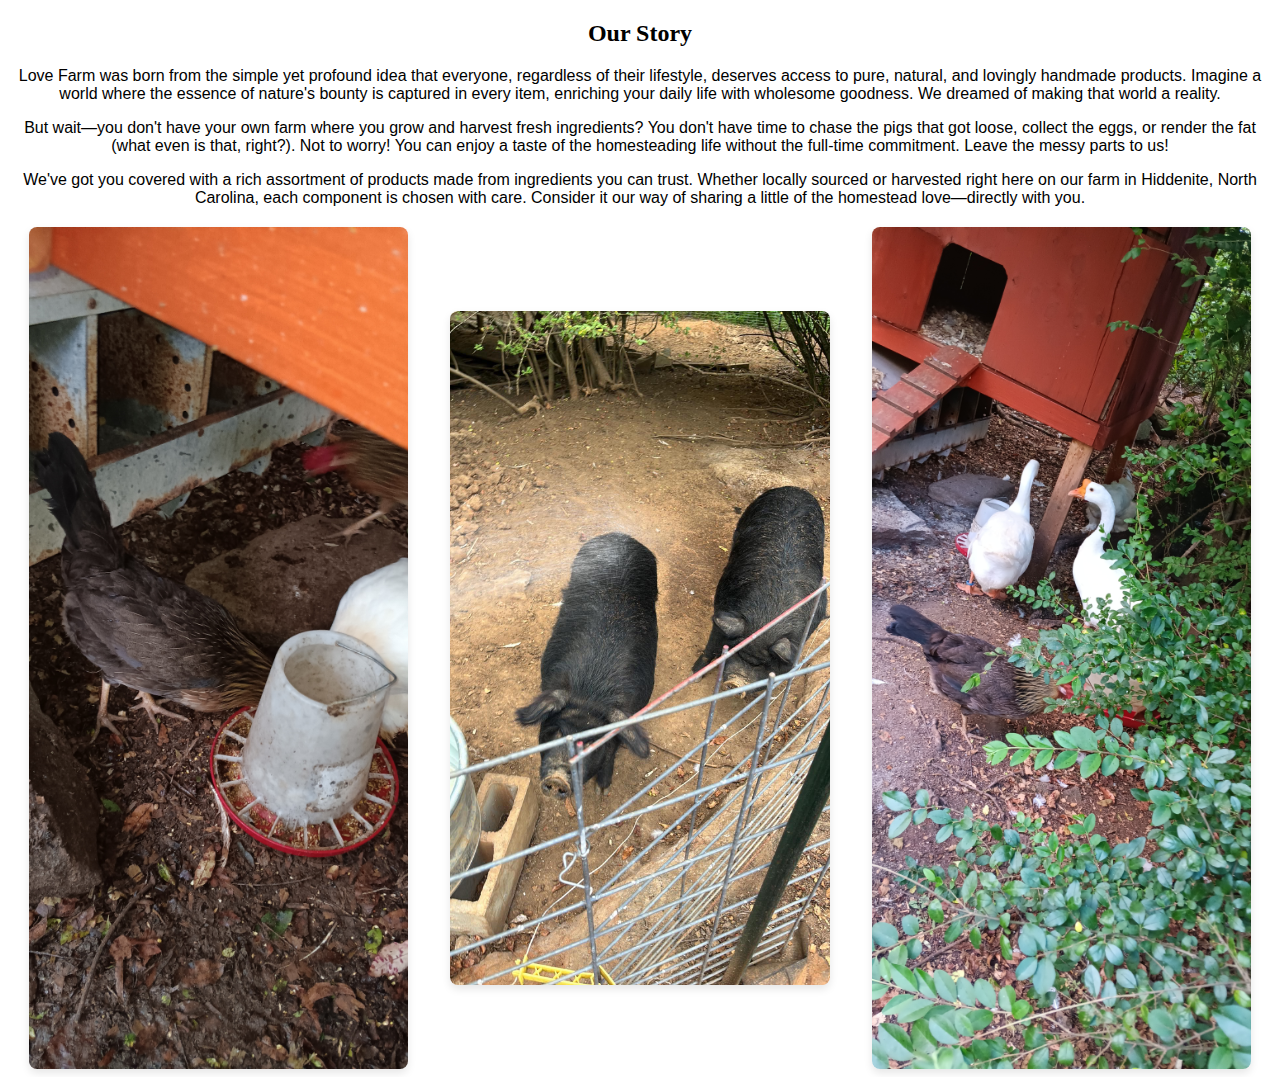
<file: About.html>
<!DOCTYPE html>
<html lang="en">
<head>
    <meta charset="UTF-8">
    <meta name="viewport" content="width=device-width, initial-scale=1.0">
    <title>Our Story</title>
    <link rel="stylesheet" href="About Styling.css">
</head>
<body>
    <h2 align="center">Our Story</h2>
    <p>Love Farm was born from the simple yet profound idea that everyone, regardless of their lifestyle, deserves access to pure, natural, and lovingly handmade products. Imagine a world where the essence of nature's bounty is captured in every item, enriching your daily life with wholesome goodness. We dreamed of making that world a reality.</p>

    <p>But wait—you don't have your own farm where you grow and harvest fresh ingredients? You don't have time to chase the pigs that got loose, collect the eggs, or render the fat (what even is that, right?). Not to worry! You can enjoy a taste of the homesteading life without the full-time commitment. Leave the messy parts to us!</p>

    <p>We've got you covered with a rich assortment of products made from ingredients you can trust. Whether locally sourced or harvested right here on our farm in Hiddenite, North Carolina, each component is chosen with care. Consider it our way of sharing a little of the homestead love—directly with you.</p>

    <div class="image-container">
        <img src="Chickypoo.jpg" alt="Chicken" class="left">
        <img src="Da Pigs.jpeg" alt="Pigs" class="center">
        <img src="Da Geese.jpg" alt="Geese" class="right">
        
    </div>
</body>
</html>
</file>
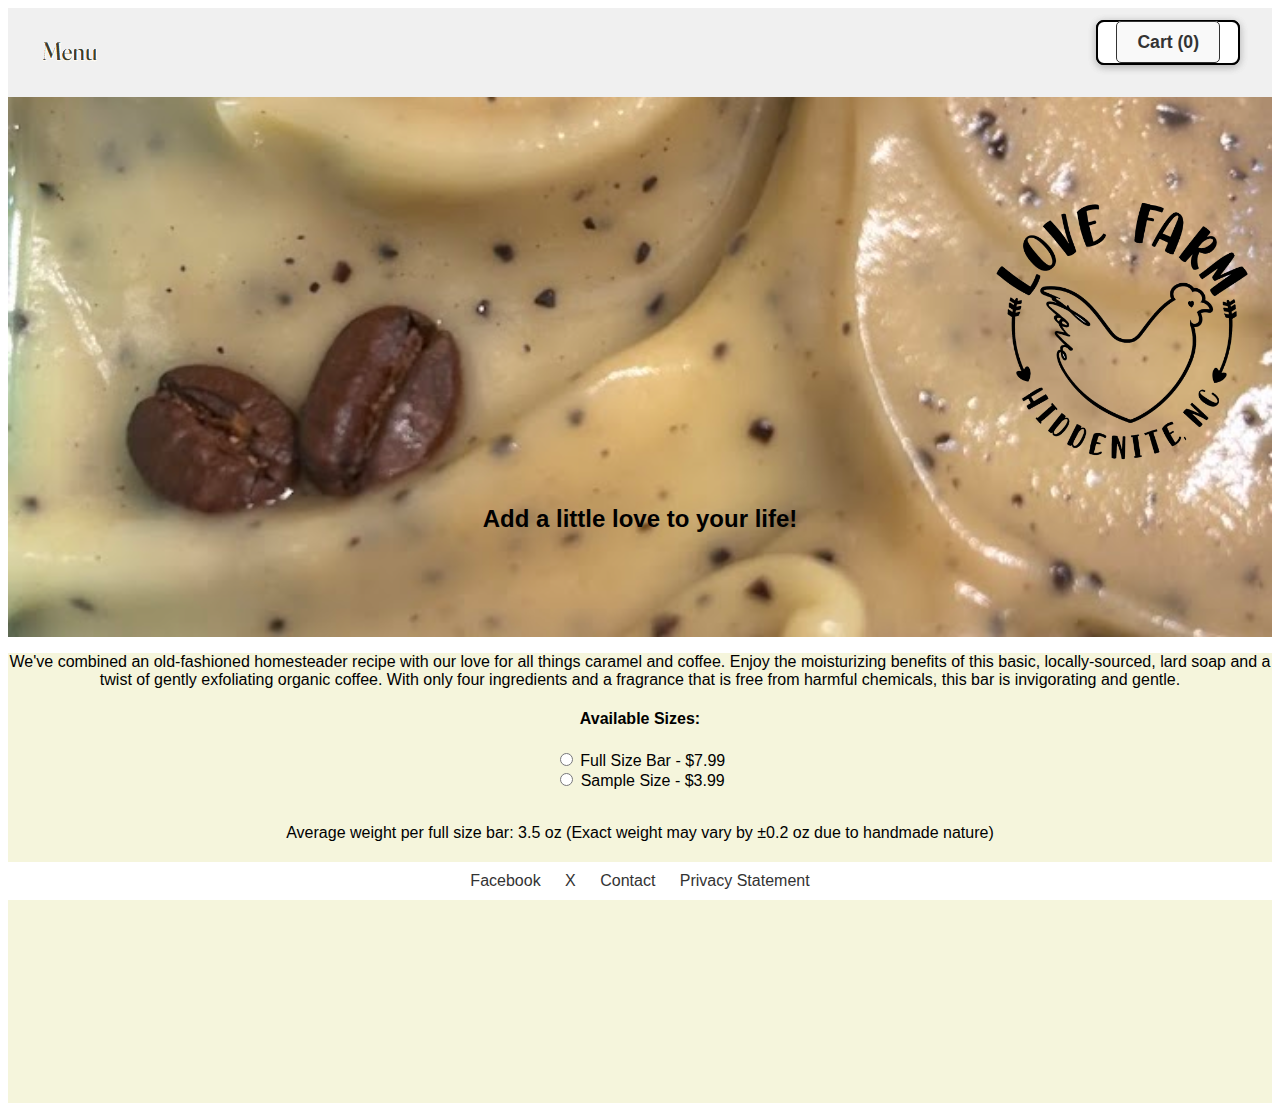
<file: Caramel Product.html>
<!DOCTYPE html>
<html lang="en">
<head>
    <meta charset="UTF-8">
    <meta name="viewport" content="width=device-width, initial-scale=1.0">
    <link rel="stylesheet" href="style.css">
</head>
<body>
    <header>
    <nav>
    <header>
    <nav>
 <div class="dropdown">
        <a href="#" class="menu-button"><img src="menuimg.png" alt="Menu"></a>
        <ul class="dropdown-content">
            <li><a href="index.html">Home</a></li>
            <li><a href="Products.html">Products</a></li>
            <li><a href="TempServices.html">Services</a></li>
            <li><a href="About.html">About</a></li>
            <li><a href="mailto:erica@lovefarmnc.com">Contact</a></li>
        </ul>
    </div>
</nav>
    <div class="cart">
            <a href="cart.html">
                Cart (<span id="cart-count">0</span>)
            </a>
        </div>
</header>
</nav>
    <div class="cart">
            <a href="cart.html">
                Cart (<span id="cart-count">0</span>)
            </a>
        </div>
</header>
<title>Rose Petal Purity</title>
    <main>   
    </main>
    <section class="caramel-section">
        <div class="logo-container">
    <img src="LF_logo_transparent_black.png" alt="Logo" class="logo">
</div>
    <h2>Add a little love to your life!</h2>
</section>
<section class="section-two">
    <p>We've combined an old-fashioned homesteader recipe with our love for all things caramel and coffee. Enjoy the moisturizing benefits of this basic, locally-sourced, lard soap and a twist of gently exfoliating organic coffee. With only four ingredients and a fragrance that is free from harmful chemicals, this bar is invigorating and gentle.</p>
  
  <h4>Available Sizes:</h4>
 <div class="centered">
   <label>
     <input type="radio" name="size" value="regular" data-price="7.99">
     Full Size Bar - $7.99
   </label><br>
   <label>
     <input type="radio" name="size" value="sample" data-price="3.99">
     Sample Size - $3.99
   </label><br><br>
   <p>Average weight per full size bar: 3.5 oz (Exact weight may vary by ±0.2 oz due to handmade nature)</p>
   <button id="addToCartBtn" data-product="Rose Petal Purity">Add to Cart</button>
 </div>
</section>
<footer>
        <ul>
            <li><a href="#">Facebook</a></li>
            <li><a href="#">X</a></li>
            <li><a href="mailto:erica@lovefarmnc.com">Contact</a></li>
            <li><a href="Privacy Statement.html">Privacy Statement</a></li>
        </ul>
    </footer>
<script src="cart.js"></script>
</body>
</html>
</file>
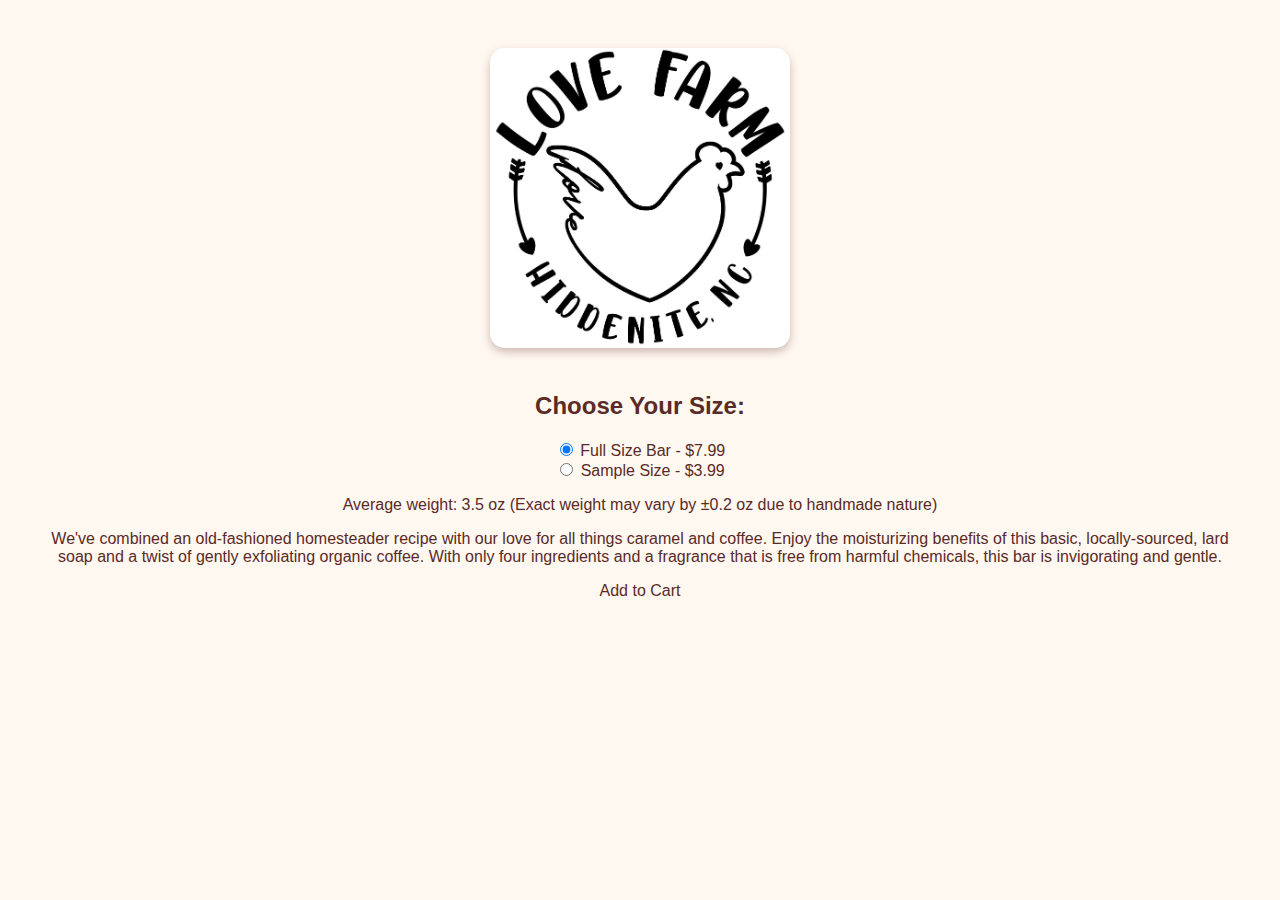
<file: Carmel Product.html>
<!DOCTYPE html>
<html lang="en">
<head>
  <title>Carmel Latte Love</title>
  <style>
    body {
      font-family: Arial, sans-serif;
      background-color: #fff8f0;
      color: #5a2a27;
      padding: 40px;
      text-align: center;
    }
    h1 {
      font-size: 2.5em;
      margin-bottom: 10px;
    }
    img {
      border-radius: 15px;
      box-shadow: 0 4px 8px rgba(90, 42, 39, 0.3);
      max-width: 300px;
      margin-bottom: 20px;
    }
    select, button {
      font-size: 1.2em;
      padding: 10px 20px;
      margin: 10px 5px;
      border: 2px solid #5a2a27;
      border-radius: 8px;
      cursor: pointer;
      background-color: #f7e7e5;
      color: #5a2a27;
      transition: background-color 0.3s ease;
    }
    select:hover, button:hover {
      background-color: #d9b8b5;
    }
    #cartCount {
      font-weight: bold;
      color: #d94f4f;
    }
  </style>
</head>
<body>
    
    <img src="LOVE FARM LOGO.jpg" alt="Caramel Latte Love" width="300">

    
    <h2>Choose Your Size:</h2>
    <label>
        <input type="radio" name="size" value="full" checked>
        Full Size Bar - $7.99
    </label><br>
    <label>
        <input type="radio" name="size" value="sample">
        Sample Size - $3.99
    </label>
<p>Average weight: 3.5 oz (Exact weight may vary by ±0.2 oz due to handmade nature)</p>
    
    <p>We've combined an old-fashioned homesteader recipe with our love for all things caramel and coffee. Enjoy the moisturizing benefits of this basic, locally-sourced, lard soap and a twist of gently exfoliating organic coffee. With only four ingredients and a fragrance that is free from harmful chemicals, this bar is invigorating and gentle.</p>
Add to Cart
<script>
document.getElementById('addToCartBtn').addEventListener('click', function() {
      const size = document.querySelector('input[name="size"]:checked').value;
      const product = {
        name: 'Rose Petal Purity',
        size: size,
        price: size === 'full' ? 7.99 : 3.99,
        quantity: 1
      };

      let cart = JSON.parse(localStorage.getItem('cart')) || [];

      const existingProductIndex = cart.findIndex(item => item.name === product.name && item.size === product.size);
      if (existingProductIndex > -1) {
        cart[existingProductIndex].quantity += 1;
      } else {
        cart.push(product);
      }

      localStorage.setItem('cart', JSON.stringify(cart));

      alert('Added to cart!');
    });
</script>
</body>

</html>
</file>
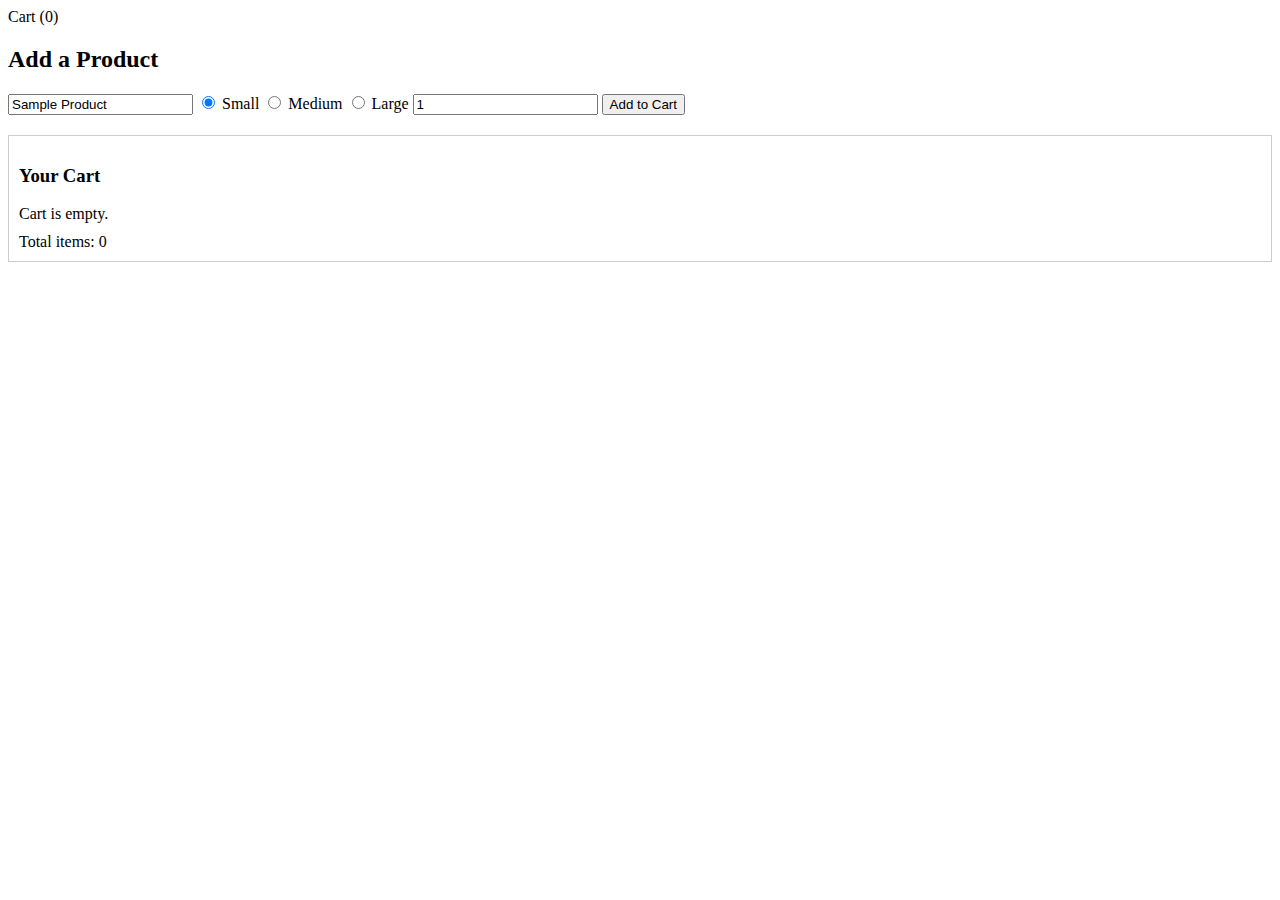
<file: cart.html>
<!DOCTYPE html>
<html>
<head>
  <title>Simple Cart</title>
  <style>
    .cart { border: 1px solid #ccc; padding: 10px; margin-top: 20px; }
    .cart-item { margin-bottom: 10px; }
    .cart-summary { margin-top: 10px; }
  </style>
</head>
<body>
  <header>
    <span>Cart (<span id="cart-count">0</span>)</span>
  </header>
  <h2>Add a Product</h2>
  <form id="product-form">
    <input type="text" id="product-name" value="Sample Product" placeholder="Product Name" required>
    <label>
      <input type="radio" name="size" value="Small" checked> Small
    </label>
    <label>
      <input type="radio" name="size" value="Medium"> Medium
    </label>
    <label>
      <input type="radio" name="size" value="Large"> Large
    </label>
    <input type="number" id="quantity" value="1" min="1">
    <button type="submit">Add to Cart</button>
  </form>

  <div class="cart" id="cart">
    <h3>Your Cart</h3>
    <div id="cart-items"></div>
    <div class="cart-summary" id="cart-summary"></div>
  </div>

  <script src="cart.js"></script>
  <script>
    // Add product to cart
    document.getElementById('product-form').addEventListener('submit', function(e) {
      e.preventDefault();
      const product = document.getElementById('product-name').value.trim();
      const size = document.querySelector('input[name="size"]:checked').value;
      const quantity = parseInt(document.getElementById('quantity').value, 10);

      if (!product) return; // Require a product name

      addItemToCart({ product, size, quantity });
      renderCartItems();
    });

    // Render cart on load
    renderCartItems();
  </script>
</body>
</html>
</file>
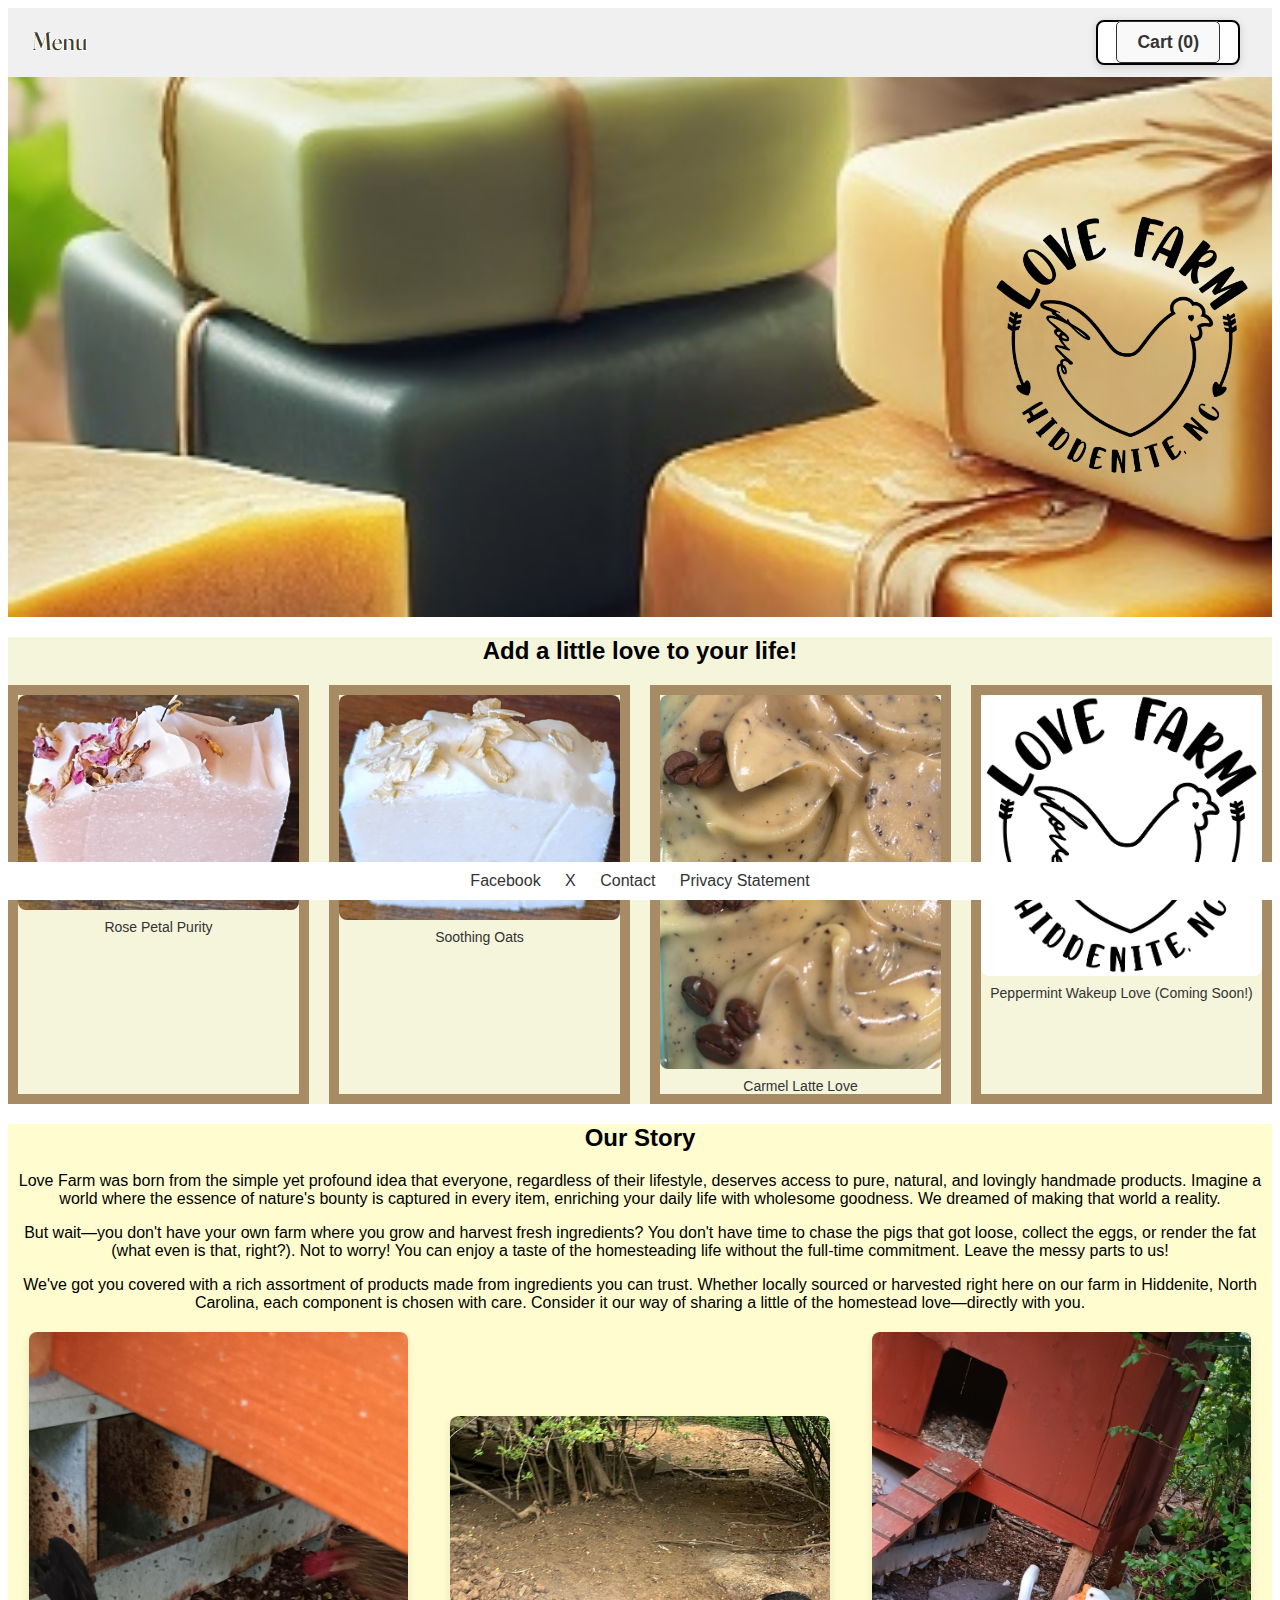
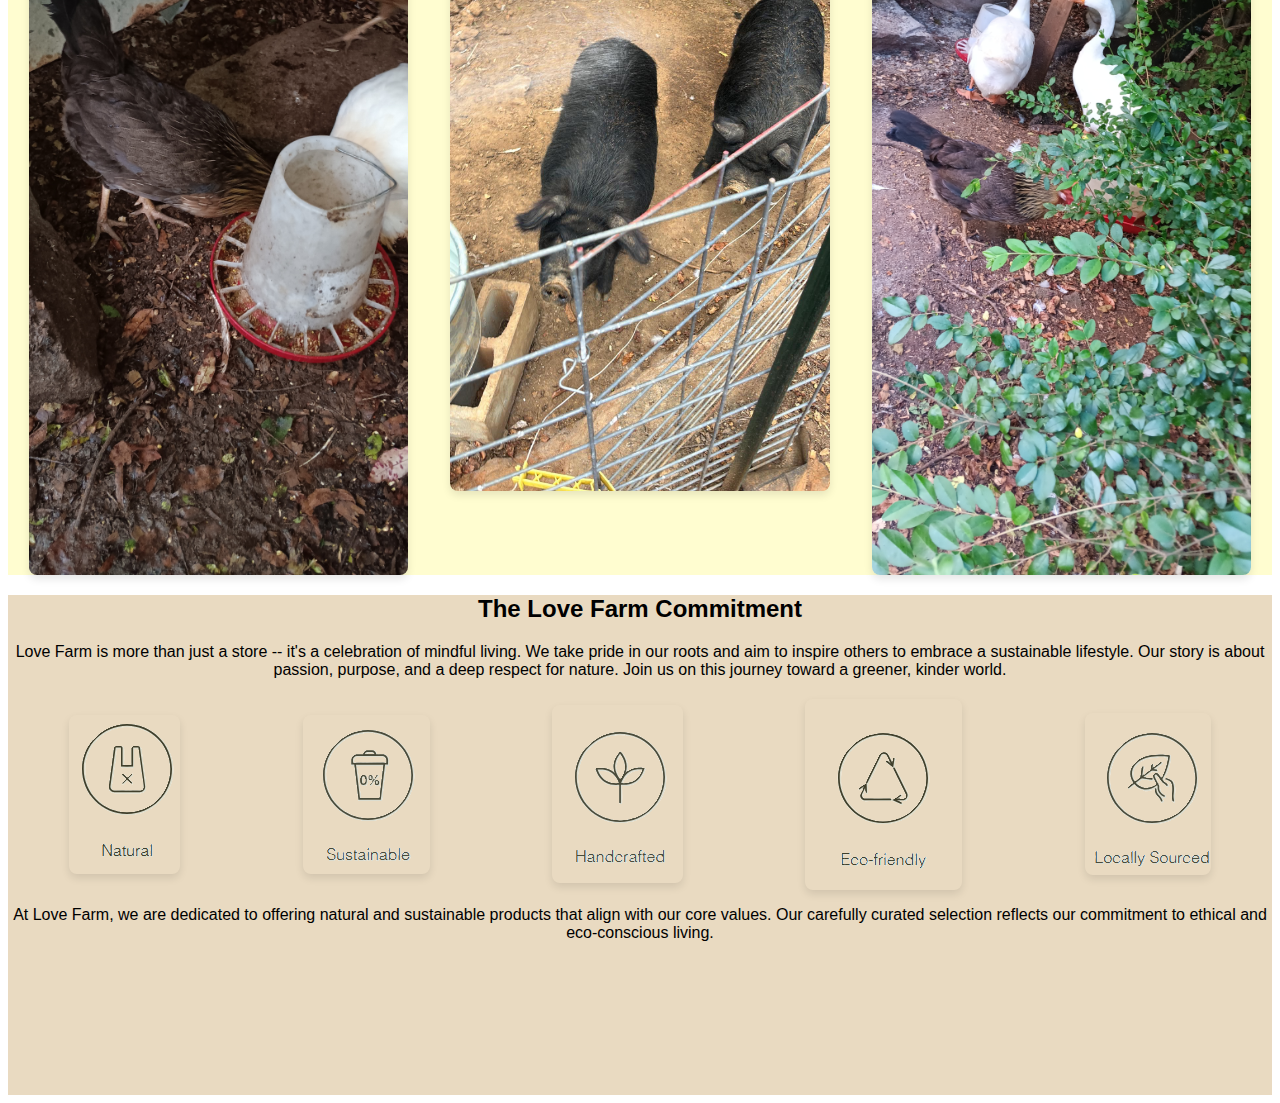
<file: index1.html>
<!DOCTYPE html>
<html lang="en">
<head>
    <meta charset="UTF-8">
    <meta name="viewport" content="width=device-width, initial-scale=1.0">
    <link rel="stylesheet" href="style.css">
</head>
<body>
    <header>
    <nav>
    <div class="dropdown">
        <a href="#" class="menu-button"><img src="menuimg.png" alt="Menu"></a>
        <ul class="dropdown-content">
            <li><a href="lovefarmnc.com">Home</a></li>
            <li><a href="Products.html">Products</a></li>
            <li><a href="TempServices.html">Services</a></li>
            <li><a href="About.html">About</a></li>
            <li><a href="mailto:erica@lovefarmnc.com">Contact</a></li>
        </ul>
    </div>
</nav>
    <div class="cart">
            <a href="cart.html">
                Cart (<span id="cart-count">0</span>)
            </a>
        </div>
</header>

    <main>   
    </main>
<title>Love Farm NC</title>
    <section class="section-one">
        <div class="logo-container">
    <img src="LF_logo_transparent_black.png" alt="Logo" class="logo">
</div>
    </section>
    <section class="section-two">
    <h2 align="center">Add a little love to your life!</h2>
  <div class="product-grid">
  <div class="product-item">
    <a href="Rose.html">
      <img src="Product Rose.jpg" alt="Rosey Soap">
      <span>Rose Petal Purity</span>
    </a>
  </div>
  <div class="product-item">
    <a href="Oatmeal.html">
      <img src="Product Oatmeal.jpg" alt="Oatmeal">
      <span>Soothing Oats</span>
    </a>
  </div>
  <div class="product-item">
    <a href="Carmel Product.html">
      <img src="CoffeeProduct.jpg" alt="Carmel Latte Love">
      <span>Carmel Latte Love</span>
    </a>
  </div>
  <div class="product-item placeholder">
    <a href="Peppermint.html">
      <img src="LOVE FARM LOGO.jpg" alt="Peppermint Wakeup Love">
      <span>Peppermint Wakeup Love (Coming Soon!)</span>
    </a>
  </div>
</div>
</section>
    <section class="section-three">
        <h2 align="center">Our Story</h2>
    <p>Love Farm was born from the simple yet profound idea that everyone, regardless of their lifestyle, deserves access to pure, natural, and lovingly handmade products. Imagine a world where the essence of nature's bounty is captured in every item, enriching your daily life with wholesome goodness. We dreamed of making that world a reality.</p>

    <p>But wait—you don't have your own farm where you grow and harvest fresh ingredients? You don't have time to chase the pigs that got loose, collect the eggs, or render the fat (what even is that, right?). Not to worry! You can enjoy a taste of the homesteading life without the full-time commitment. Leave the messy parts to us!</p>

    <p>We've got you covered with a rich assortment of products made from ingredients you can trust. Whether locally sourced or harvested right here on our farm in Hiddenite, North Carolina, each component is chosen with care. Consider it our way of sharing a little of the homestead love—directly with you.</p>

    <div class="image-container">
        <img src="Chickypoo.jpg" alt="Chicken" class="left">
        <img src="Da Pigs.jpeg" alt="Pigs" class="center">
        <img src="Da Geese.jpg" alt="Geese" class="right">   
    </div>
    </section>
    <section class="section-four">
        <section id="Our Values">
        <h2>The Love Farm Commitment</h2>
        <p>Love Farm is more than just a store -- it's a celebration of mindful living. We take pride in our roots and aim to inspire others to embrace a sustainable lifestyle. Our story is about passion, purpose, and a deep respect for nature. Join us on this journey toward a greener, kinder world.</p>
    <div class="image-container">
        <img src="Natural ImgTrns.png">
        <img src="SustTrns.png">
        <img src="HandCrftTrns.png">
        <img src="EcoImgTrns.png">
        <img src="LocalImgTrns.png">
    </div>
    <p>At Love Farm, we are dedicated to offering natural and sustainable products that align with our core values. Our carefully curated selection reflects our commitment to ethical and eco-conscious living.</p>
    </section>
   <footer>
        <ul>
            <li><a href="#">Facebook</a></li>
            <li><a href="#">X</a></li>
            <li><a href="mailto:erica@lovefarmnc.com">Contact</a></li>
            <li><a href="Privacy Statement.html">Privacy Statement</a></li>
        </ul>
    </footer>
<script src="cart.js"></script>
<script>
document.addEventListener('DOMContentLoaded', function() {
  const dropdown = document.querySelector('.dropdown');
  const menuButton = document.querySelector('.menu-button');
  const dropdownContent = document.querySelector('.dropdown-content');

  menuButton.addEventListener('click', function(e) {
    e.preventDefault();
    dropdownContent.style.display = dropdownContent.style.display === 'block' ? 'none' : 'block';
  });

  window.addEventListener('click', function(e) {
    if (!dropdown.contains(e.target)) {
      dropdownContent.style.display = 'none';
    }
  });
});
</script>
</body>
</html>
</file>
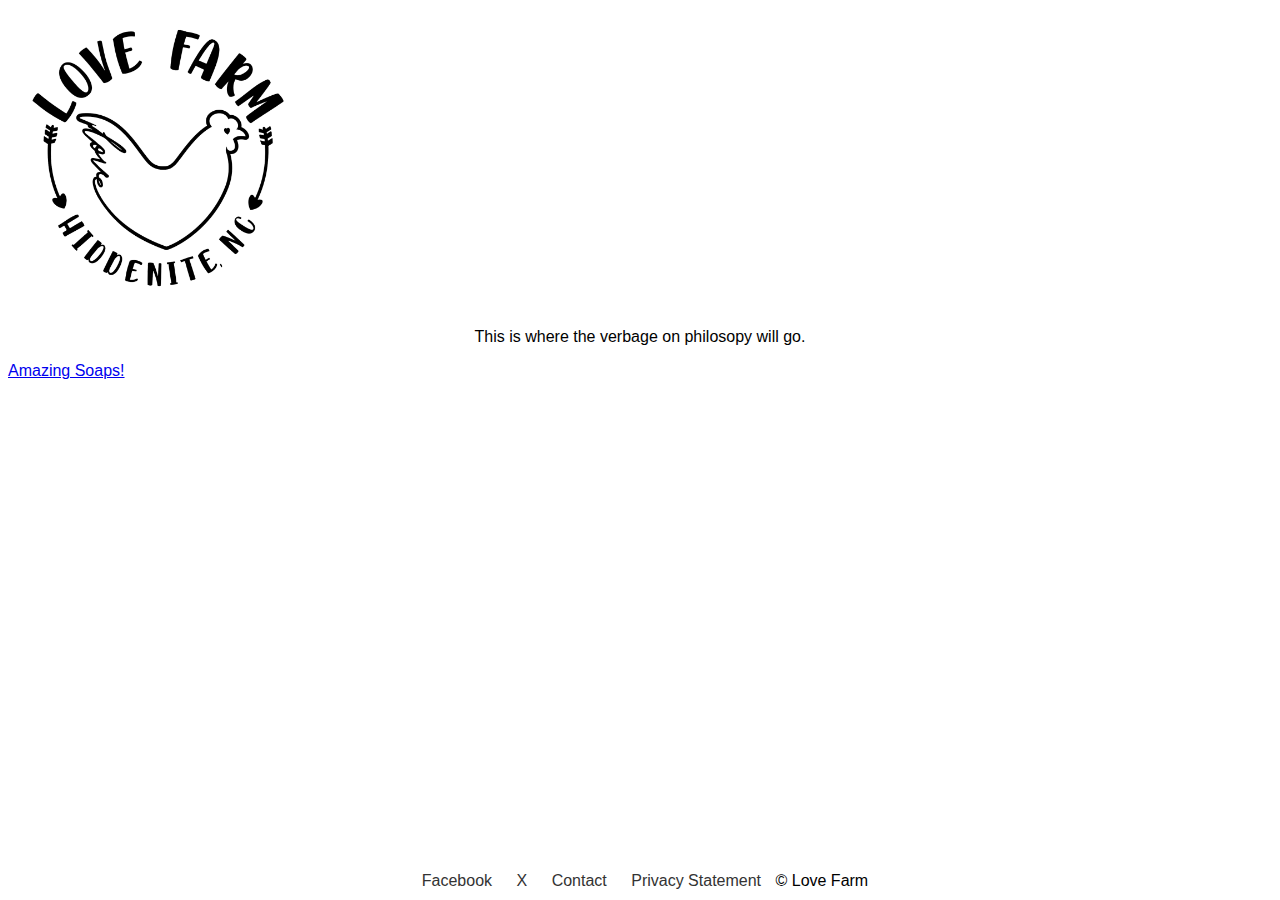
<file: lovefarm.html>
<!DOCTYPE html>
<html lang="en">
<head>
    <meta charset="UTF-8">
    <meta name="viewport" content="width=device-width, initial-scale=1.0">
    <link rel="stylesheet" href="style.css">
</head>
<body>
    <div class="container">
<img src="LF_logo_transparent_black.png" alt="Logo" class="logo">
        <p>This is where the verbage on philosopy will go.</p>
        <a href="Products.html" class="button">Amazing Soaps!</a>
    </div>
<footer>
    <ul>
        <li><a href="#">Facebook</a></li>
        <li><a href="#">X</a></li>
        <li><a href="mailto:erica@lovefarmnc.com">Contact</a></li>
        <li><a href="Privacy Statement.html">Privacy Statement</a></li>
    </ul>
    &copy; Love Farm
</footer>
</body>
</html>
</file>
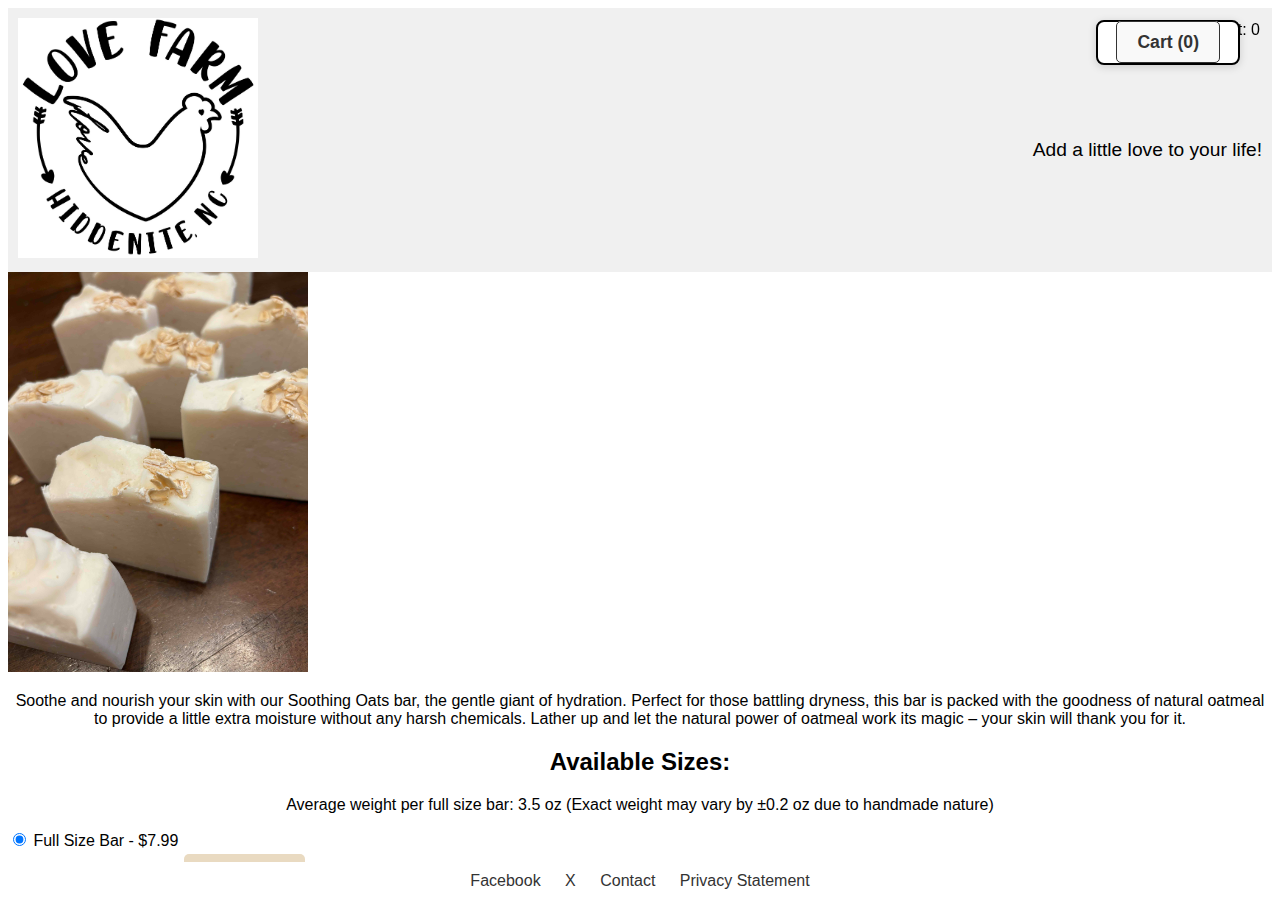
<file: Oatmeal.html>
<!DOCTYPE html>
<html lang="en">
<head>
    <meta charset="UTF-8" />
    <meta name="viewport" content="width=device-width, initial-scale=1" />
    <link rel="stylesheet" href="style.css" />
    <title>Caramel Latte Love</title>
</head>
<body>
    <header>
        <div class="container">
            <img src="LOVE FARM LOGO.jpg" alt="Logo" class="logo" />
            <div class="cart">
                <a href="cart.html">Cart (0)</a>
            </div>
        </div>
        <div class="tagline">Add a little love to your life!</div>
          <div style="position: fixed; top: 20px; right: 20px; cursor: pointer;">
    🛒 Cart: <span id="cart-count">0</span>
  </div>
    </header>
    <main>
    <img src="Soothing Oats.jpeg" alt="Soothing Oats" width="300">
     <p>Soothe and nourish your skin with our Soothing Oats bar, the gentle giant of hydration. Perfect for those battling dryness, this bar is packed with the goodness of natural oatmeal to provide a little extra moisture without any harsh chemicals. Lather up and let the natural power of oatmeal work its magic – your skin will thank you for it.</p>
    <h2>Available Sizes:</h2>
    <p>Average weight per full size bar: 3.5 oz (Exact weight may vary by ±0.2 oz due to handmade nature)</p>
    <label>
        <input type="radio" name="size" value="full" checked>
        Full Size Bar - $7.99
    </label><br>
    <label>
        <input type="radio" name="size" value="sample">
        Sample Size - $3.99
    </label>
   
    <button id="addToCartBtn">Add to Cart</button>
<script src="cart.js"></script>
    </main>

<footer>
        <ul>
            <li><a href="#">Facebook</a></li>
            <li><a href="#">X</a></li>
            <li><a href="mailto:erica@lovefarmnc.com">Contact</a></li>
            <li><a href="Privacy Statement.html">Privacy Statement</a></li>
        </ul>
    </footer>
</body>
</html>
</file>
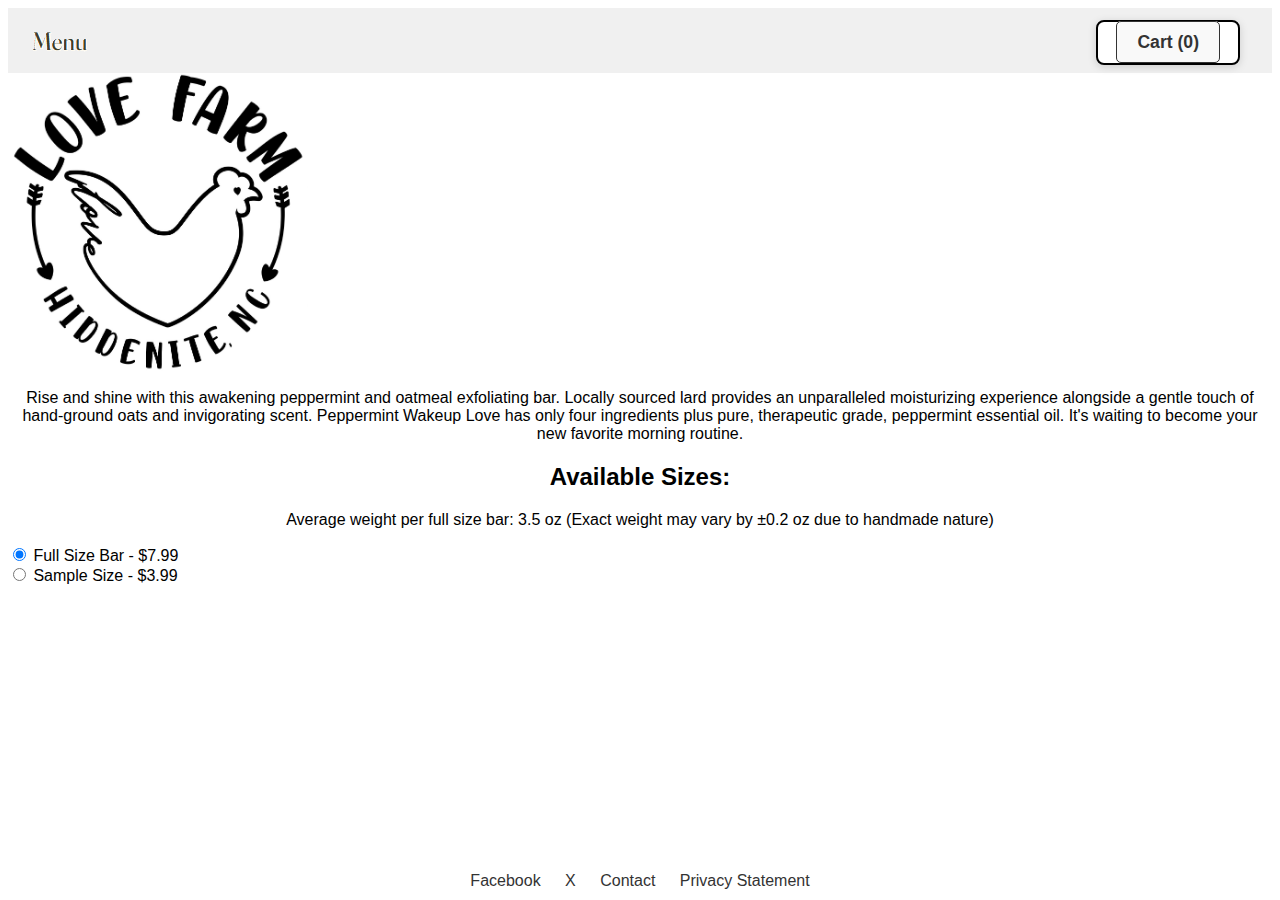
<file: Peppermint.html>
<html>
<!DOCTYPE html>
<html lang="en">
<head>
    <meta charset="UTF-8" />
    <meta name="viewport" content="width=device-width, initial-scale=1" />
    <link rel="stylesheet" href="style.css" />
    <title>Peppermint Wake Up Love</title>
</head>
<body>
    <header>
    <nav>
 <div class="dropdown">
        <a href="#" class="menu-button"><img src="menuimg.png" alt="Menu"></a>
        <ul class="dropdown-content">
            <li><a href="index.html">Home</a></li>
            <li><a href="Products.html">Products</a></li>
            <li><a href="TempServices.html">Services</a></li>
            <li><a href="About.html">About</a></li>
            <li><a href="mailto:erica@lovefarmnc.com">Contact</a></li>
        </ul>
    </div>
</nav>
    <div class="cart">
            <a href="cart.html">
                Cart (<span id="cart-count">0</span>)
            </a>
        </div>
</header>
<body>
    <main>
    <img src="LOVE FARM LOGO.jpg" alt="Peppermint Soap" width="300">
<p>Rise and shine with this awakening peppermint and oatmeal exfoliating bar. Locally sourced lard provides an unparalleled moisturizing experience alongside a gentle touch of hand-ground oats and invigorating scent. Peppermint Wakeup Love has only four ingredients plus pure, therapeutic grade, peppermint essential oil. It's waiting to become your new favorite morning routine.</p>
    
    <h2>Available Sizes:</h2>
    <p>Average weight per full size bar: 3.5 oz (Exact weight may vary by ±0.2 oz due to handmade nature)</p>
    <label>
        <input type="radio" name="size" value="full" checked>
        Full Size Bar - $7.99
    </label><br>
    <label>
        <input type="radio" name="size" value="sample">
        Sample Size - $3.99
    </label>
<script src="cart.js"></script>
  </main>

<footer>
        <ul>
            <li><a href="#">Facebook</a></li>
            <li><a href="#">X</a></li>
            <li><a href="mailto:erica@lovefarmnc.com">Contact</a></li>
            <li><a href="Privacy Statement.html">Privacy Statement</a></li>
        </ul>
    </footer>
</body>
</html>
</file>
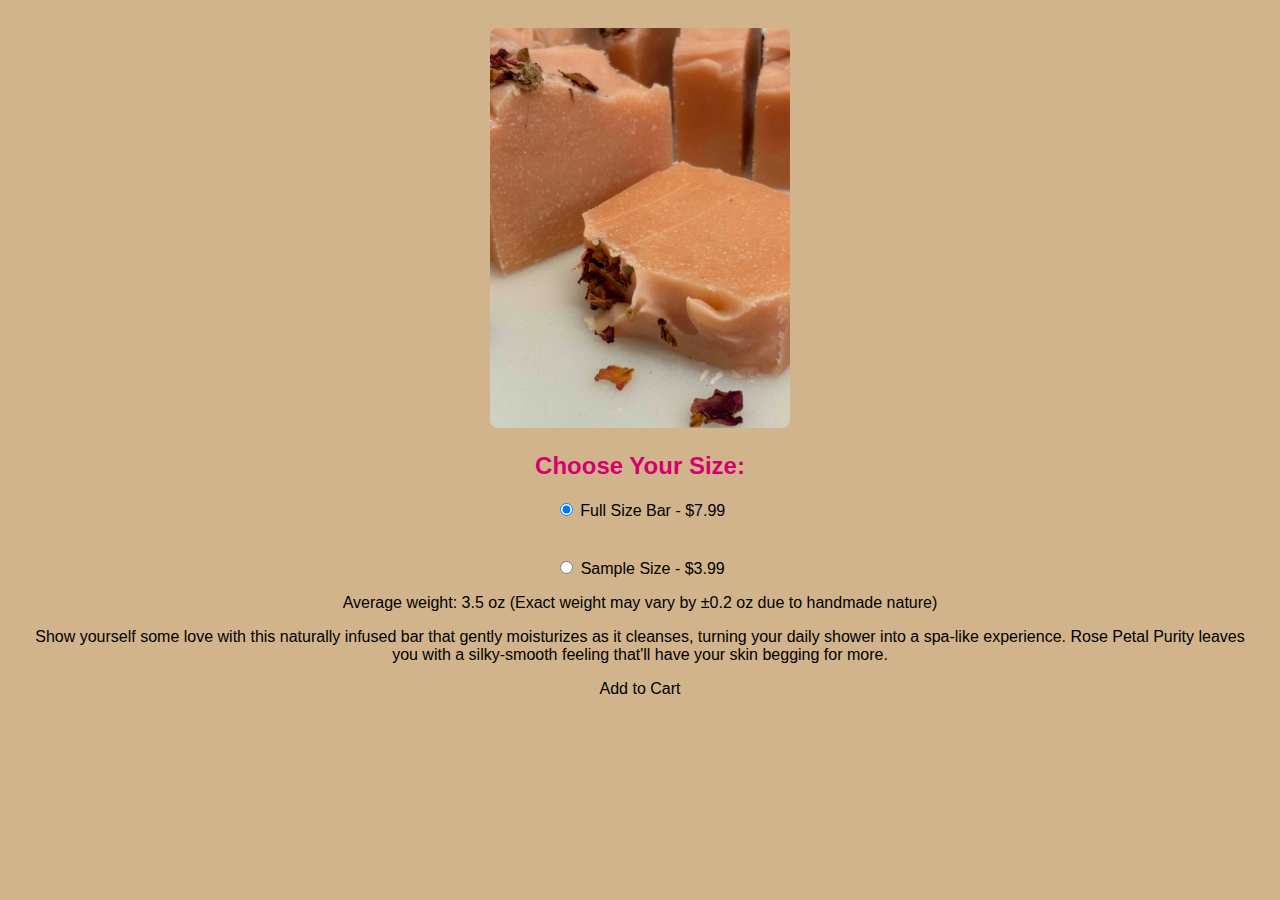
<file: Rose.html>
<!DOCTYPE html>
<html lang="en">
<head>
    <meta charset="UTF-8">
    <meta name="viewport" content="width=device-width, initial-scale=1.0">
    <title>Rose Petal Purity</title>
    <style>
    body {
        font-family: Arial, sans-serif;
        text-align: center;
        background-color: #D2B48C;
        padding: 20px;
    }

    img {
        border-radius: 8px;
    }

    h2 {
        color: #d5006d; /* Rose color */
    }

    label {
        display: block;
        margin: 10px 0;
    }

    button {
        background-color: #d5006d; /* Rose color */
        color: white;
        padding: 10px 20px;
        border: none;
        border-radius: 5px;
        cursor: pointer;
        font-size: 16px;
    }

    button:hover {
        background-color: #b0004d; /* Darker rose on hover */
    }
</style>
</head>
<body>
    
    <img src="Rose Petal Purity.jpeg" alt="Rose Petal Purity" width="300">

    
    <h2>Choose Your Size:</h2>
    <label>
        <input type="radio" name="size" value="full" checked>
        Full Size Bar - $7.99
    </label><br>
    <label>
        <input type="radio" name="size" value="sample">
        Sample Size - $3.99
    </label>
    <p>Average weight: 3.5 oz (Exact weight may vary by ±0.2 oz due to handmade nature)</p>

    <p>Show yourself some love with this naturally infused bar that gently moisturizes as it cleanses, turning your daily shower into a spa-like experience. Rose Petal Purity leaves you with a silky-smooth feeling that'll have your skin begging for more.</p>
Add to Cart
<script>
    document.querySelector('button').addEventListener('click', function() {
        alert('Added to cart!');
        // Here you can add more functionality like updating a cart count
    });
</script>
</body>
</html>
</file>
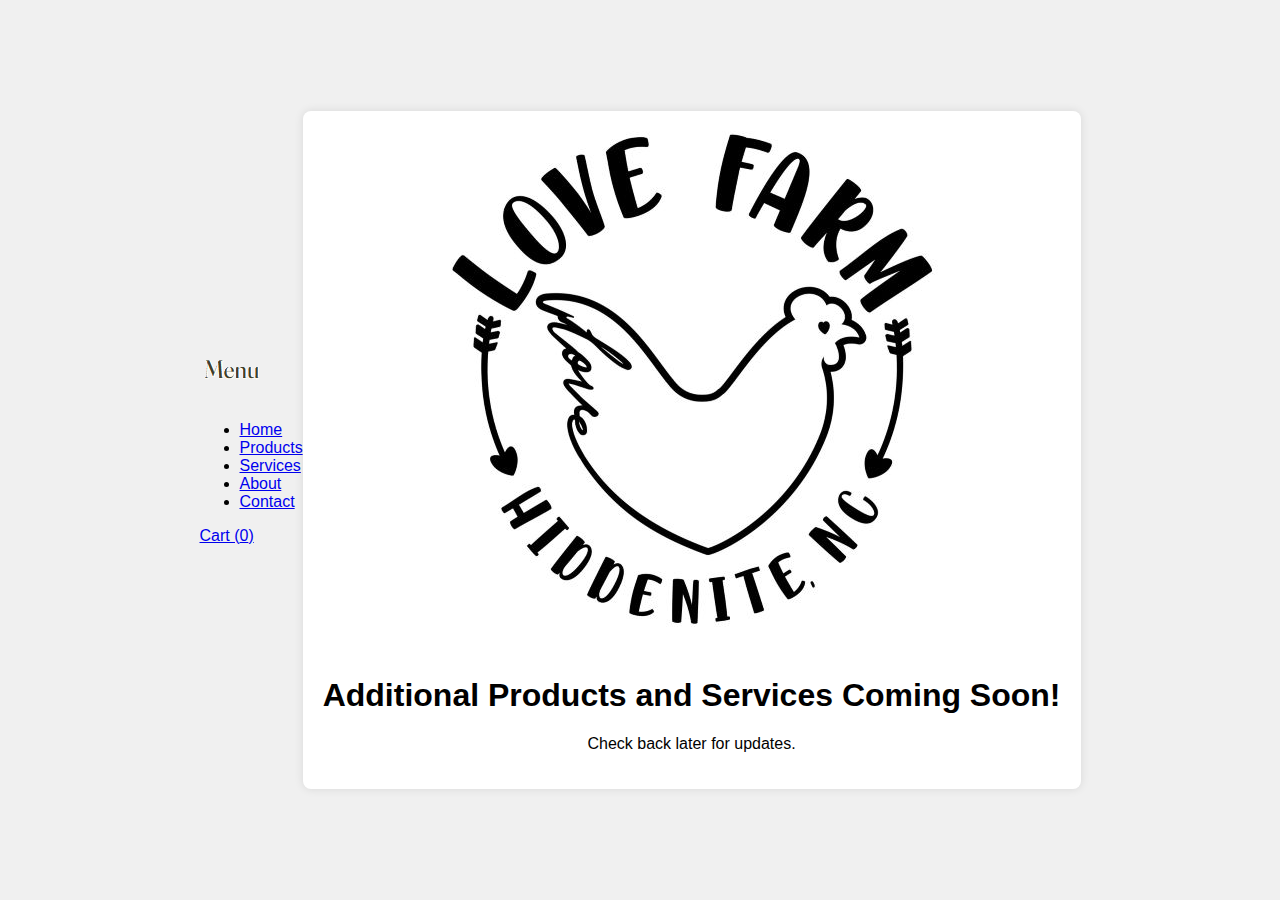
<file: TempServices.html>
<!DOCTYPE html>
<html>
<head>
<title>Coming Soon</title>
<style>
  body {
    font-family: sans-serif;
    display: flex;
    justify-content: center;
    align-items: center;
    height: 100vh;
    margin: 0;
    background-color: #f0f0f0;
  }
  .container {
    text-align: center;
    padding: 20px;
    background-color: #fff;
    border-radius: 8px;
    box-shadow: 0 0 10px rgba(0, 0, 0, 0.1);
  }
  img {
    max-width: 100%;
    height: auto;
    margin-bottom: 20px;
  }
</style>
      <header>
    <nav>
 <div class="dropdown">
        <a href="#" class="menu-button"><img src="menuimg.png" alt="Menu"></a>
        <ul class="dropdown-content">
            <li><a href="index.html">Home</a></li>
            <li><a href="Products.html">Products</a></li>
            <li><a href="TempServices.html">Services</a></li>
            <li><a href="About.html">About</a></li>
            <li><a href="mailto:erica@lovefarmnc.com">Contact</a></li>
        </ul>
    </div>
</nav>
    <div class="cart">
            <a href="cart.html">
                Cart (<span id="cart-count">0</span>)
            </a>
        </div>
</header>
</head>
<body>
  <div class="container">
    <img src="Comming Soon.jpg" alt="Coming Soon">
    <h1>Additional Products and Services Coming Soon!</h1>
    <p>Check back later for updates.</p>
  </div>
</body>

</html>
</file>
<file: About Styling.css>
p {
  font-family: 'Comic Sans MS', cursive, sans-serif;
  text-align: center;
}

.image-container {
    width: 100%;
    display: flex;
    justify-content: space-around;
    align-items: center;
    margin-top: 20px; /* Add some space above the images */
}

.image-container img {
    max-width: 30%;
    height: auto;
    border-radius: 8px; /* Optional: Round the image corners */
    box-shadow: 0 4px 8px rgba(0,0,0,0.1); /* Optional: Add a subtle shadow */
}
</file>
<file: style.css>
header {
    display: flex;
    justify-content: space-between;
    align-items: center;
    padding: 10px;
    background-color: #f0f0f0;
}

nav {
    position: relative; /* Needed for positioning the dropdown */
}
.dropdown {
    display: inline-block;
}

.menu-button {
    display: block;
    padding: 10px;
    text-decoration: none;
}

.dropdown-content {
    display: none;
    position: absolute;
    background-color: #f9f9f9;
    min-width: 160px;
    box-shadow: 0px 8px 16px 0px rgba(0,0,0,0.2);
    z-index: 1;
    list-style: none;
    padding: 0;
    margin: 0;
}

.dropdown-content li a {
    color: black;
    padding: 12px 16px;
    text-decoration: none;
    display: block;
}

.dropdown-content li a:hover {
    background-color: #ddd;
}

.dropdown:hover .dropdown-content {
    display: block;
}
.cart {
    position: fixed;
    top: 20px;
    right: 30px;
    background-color: #fff;
    border: 2px solid;
    border-radius: 8px;
    padding: 10px 18px;
    box-shadow: 0 2px 8px rgba(0,0,0,0.15);
    z-index: 1000;
    font-family: Arial, sans-serif;
    font-size: 1.1em;
    transition: box-shadow 0.2s;
}

.cart a {
    text-decoration: none;
    color: #4CAF50;
    font-weight: bold;
}
/* Basic button styling */
button {
    border: none;
    padding: 10px 20px;
    text-align: center;
    text-decoration: none;
    display: inline-block;
    font-size: 16px;
    margin: 4px 2px;
    cursor: pointer;
    border-radius: 5px;
    background-color: #E9DAC1;
    color: inherit; /* Inherits text color from parent */
}

/* Remove specific styles for each button */
.menu-button {
    background-color: transparent;
}

.user-button {
    background-color: transparent;
    color: inherit;
}

.cart-button {
    background-color: transparent;
}
.cart a {
    color: #333;
    text-decoration: none;
    padding: 10px 20px;
    border: 1px solid #333;
    border-radius: 5px;
    background-color: #f9f9f9;
}

.cart a:hover {
    background-color: #e9e9e9;
}

/* Hover effect */
button:hover {
    opacity: 0.8;
}

/* Push the user button to the far right */
.cart {
    margin-left: auto; /* Push cart to the right */
    margin-right: 10px; /* Add some spacing */
}

body {
  font-family: 'Comic Sans MS', cursive, sans-serif;
}

/* Section One */
.section-one {
    background-image: url("Background Img1.jpg");
    background-size: cover; /* Changed from 100% to cover */
    background-position: center;
    background-repeat: no-repeat;
    height: 60vh; /* Increased height */
    display: flex; /* Use flexbox for centering */
    flex-direction: column; /* Stack items vertically */
    justify-content: center; /* Vertically center items */
    align-items: center; /* Horizontally center items */
    position: relative; /* Needed for tagline positioning */
}

.logo-container { /* New container for the logo */
    width: 100%; /* Take up the full width */
    text-align: right; /* Right align the content inside */
}

.logo {
    width: 80%;
    max-width: 300px;
    height: auto;
    display: inline-block; /* Use inline-block to allow text-align to work */
}

.tagline {
    text-align: margin-left;
    font-size: 1.2em;
    color: #000;
    margin-top: 20px;
}
.section-two {
    background-color: #F5F5DC; /* Beige */
    min-height: 50vh; /* Adjust as needed */
}

.section-three {
    background-color: #FFFDD0; /* Cream */
    min-height: 50vh; /* Adjust as needed */
}

.section-four {
        background-color: #E9DAC1;
        min-height: 50vh;
        padding-bottom: 50px; /* Adjust as needed */
}

.product-grid {
    display: grid;
    grid-template-columns: repeat(auto-fit, minmax(250px, 1fr)); /* Keeps items responsive */
    gap: 20px; /* Space between items */
}

.product-item {
    text-align: center;
    box-sizing: border-box;
    border: 10px solid #A68B64;
}

.product-item img {
    width: 100%;
    height: auto;
    border-radius: 8px;
    margin-bottom: 5px;
}

.product-item a {
    display: block;
    text-decoration: none;
    color: #333;
}

.product-item span {
    display: block;
    font-size: 14px;
}

p {
  font-family: 'Comic Sans MS', cursive, sans-serif;
  text-align: center;
  color: black; /* Force the text to be black */
}

.image-container {
    width: 100%;
    display: flex;
    justify-content: space-around;
    align-items: center;
    margin-top: 20px; /* Add some space above the images */
}

.image-container img {
    max-width: 30%;
    height: auto;
    border-radius: 8px; /* Optional: Round the image corners */
    box-shadow: 0 4px 8px rgba(0,0,0,0.1); /* Optional: Add a subtle shadow */
}

h1 {
    font-family: 'Comic Sans MS', cursive, sans-serif;
    position: absolute;
    top: 50%;
    left: 10%;
    transform: translateY(-50%);
    width: auto;
    text-align: left;
}

h2 {
    font-family: 'Comic Sans MS', cursive, sans-serif;
    text-align: center;
    color: black; /* Force the text to be black */
}

h4 {font-family: 'Comic Sans MS', cursive, sans-serif;
    text-align: center;
    color: black; /* Force the text to be black */}

footer {
    background-color: white;
    font-family: 'Comic Sans MS', cursive, sans-serif; /* Solid white background */
    color: black; /* Ensures text is readable against white background */
    text-align: center;
    padding: 10px 0;
    width: 100%; /* Spans the entire width */
    position: fixed; /* Sticks to the bottom */
    bottom: 0; /* Aligns to the bottom */
    left: 0; /* Aligns to the left */
    margin: 0; /* Remove default margins */
}

footer ul {
    list-style-type: none; /* Get rid of bullets */
    padding: 0; /* Remove default padding */
    margin: 0; /* Remove default margins */
    display: inline-block; /* Keeps the list horizontal */
}

footer li {
    display: inline; /* Make list items horizontal */
    margin: 0 10px; /* Add some spacing between the links */
}

footer a {
    text-decoration: none; /* Remove underlines from links */
    color: #333; /* Set link color */
}

footer a:hover {
    color: #007bff; /* Change color on hover */
}

banner {
  position: relative;
  width: 100%;
  height: 20vh;
  overflow: hidden;
}

.banner-image {
  width: 100%;
  height: 100%;
  object-fit: fill;
}

.overlay-content {
  position: margin-left;
  top: 50%;
  left: 50%;
  transform: translate(-50%, -50%);
  text-align: center;
}

.centered {
    text-align: center;
}
.rose-section {
    background-image: url("Better Banner.jpg");
    background-size: cover; /* Changed from 100% to cover */
    background-position: center;
    background-repeat: no-repeat;
    height: 60vh; /* Increased height */
    display: flex; /* Use flexbox for centering */
    flex-direction: column; /* Stack items vertically */
    justify-content: center; /* Vertically center items */
    align-items: center; /* Horizontally center items */
    position: relative; /* Needed for tagline positioning */
}
.oat-section {
    background-image: url("Soothing Oats.jpeg");
    background-size: cover;
    background-position: center;
    background-repeat: no-repeat;
    height: 60vh;
    display: flex;
    flex-direction: column;
    justify-content: center;
    align-items: center;
    position: relative;
}
.oat-section h2 {
    position: absolute;
    bottom: 20px;      /* Distance from bottom */
    left: 20px;        /* Distance from left */
    margin: 0;
    text-align: left;
}
.caramel-section {
    background-image: url("CoffeeProduct.jpg");
    background-size: cover;
    background-position: center;
    background-repeat: no-repeat;
    height: 60vh;
    display: flex;
    flex-direction: column;
    justify-content: center;
    align-items: center;
    position: relative;
}
.cart-style {
  background-color: #f9f9f9; /* match your site’s background */
  border: 1px solid #ddd;
  padding: 20px;
  width: 300px;
  font-family: 'YourSiteFont', sans-serif;
  color: #333;
}

#cartItemsList {
  list-style-type: none;
  padding: 0;
  margin-bottom: 15px;
}

#cartItemsList li {
  border-bottom: 1px solid #ccc;
  padding: 10px 0;
}

#cartSubtotal {
  font-weight: bold;
  margin-bottom: 20px;
}

.checkout-button {
  background-color: #007bff; /* or your site’s primary button color */
  color: white;
  border: none;
  padding: 12px;
  width: 100%;
  cursor: pointer;
  font-size: 16px;
  border-radius: 4px;
}

.checkout-button:hover {
  background-color: #0056b3;
}
</file>
